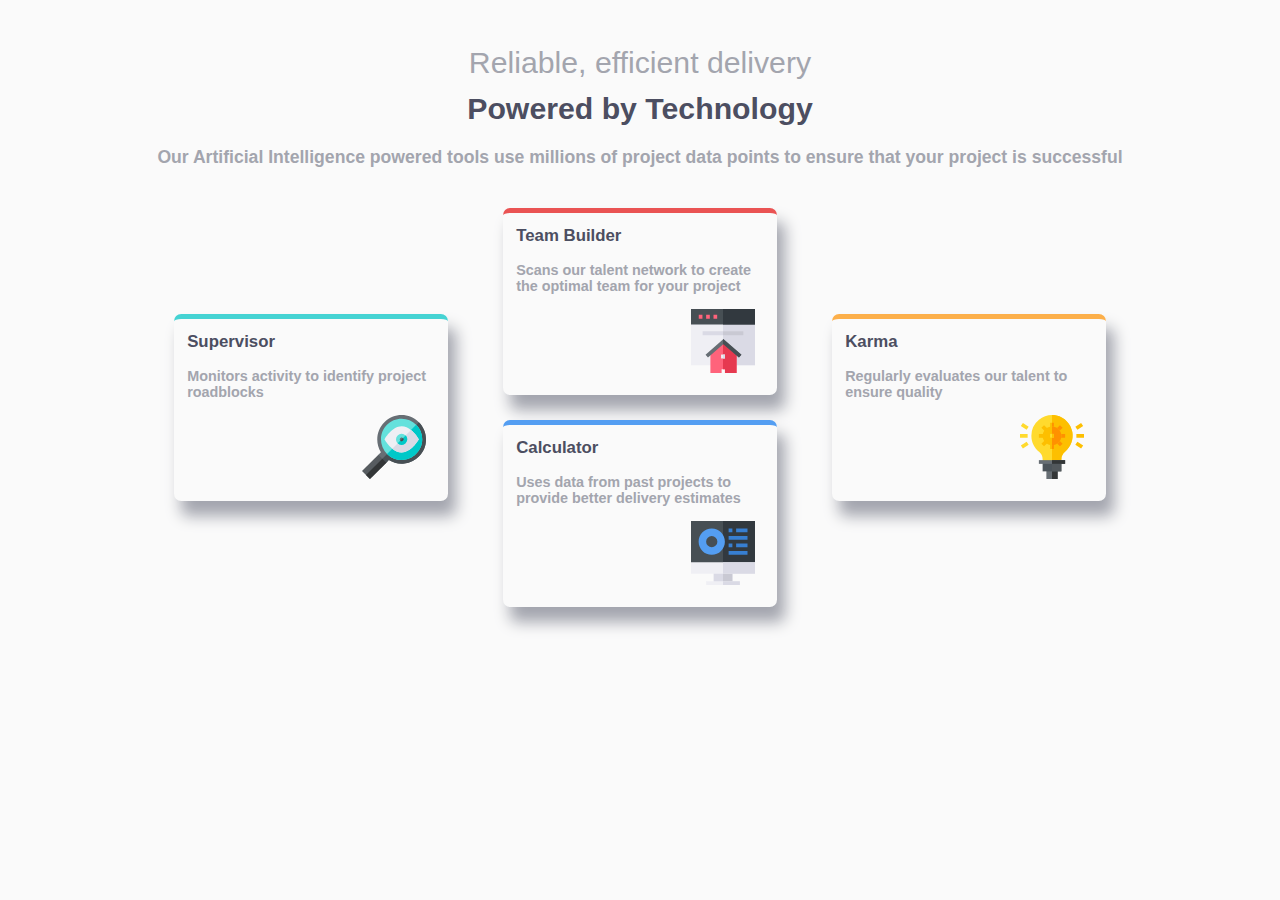
<file: index.html>
<!DOCTYPE html>
<html lang="en">
<head>
    <meta charset="UTF-8">
    <meta http-equiv="X-UA-Compatible" content="IE=edge">
    <meta name="viewport" content="width=device-width, initial-scale=1.0">

    
        <link rel="stylesheet" href="style.css">
        <title>Four Cards</title>

    <link rel="shortcut icon" href="./images/favicon-32x32.png" type="image/x-icon">

    <link rel="preconnect" href="https://fonts.googleapis.com">
    <link rel="preconnect" href="https://fonts.gstatic.com" crossorigin>
    <link
        href="https://fonts.googleapis.com/css2?family=Poppins:ital,wght@0,100;0,200;0,300;0,400;0,500;0,600;0,700;0,800;0,900;1,100;1,200;1,300;1,400;1,500;1,600;1,700;1,800;1,900&display=swap"
        rel="stylesheet" media="print">
</head>

<body>
    <header class="header">
        <div class="header__title-container">
            <h2 class="header__subtitle">Reliable, efficient delivery</h2>

            <h1 class="header__title">Powered by Technology</h1>
        </div>

        <p class="header__parag">Our Artificial Intelligence powered tools use millions of project data points
            to ensure that your project is successful</p>
    </header>

    <main class="main">
        <section class="card main__supervisor">
            <h3 class="card__title">Supervisor</h3>

            <p class="card__parag">Monitors activity to identify project roadblocks</p>

            <figure class="card__pic-container"></figure>
        </section>

        <section class="card main__team">
            <h3 class="card__title">Team Builder</h3>

            <p class="card__parag">Scans our talent network to create the optimal team for your project</p>

            <figure class="card__pic-container"></figure>
        </section>

        <section class="card main__karma">
            <h3 class="card__title">Karma</h3>

            <p class="card__parag">Regularly evaluates our talent to ensure quality</p>

            <figure class="card__pic-container"></figure>
        </section>

        <section class="card main__calculator">
            <h3 class="card__title">Calculator</h3>

            <p class="card__parag">Uses data from past projects to provide better delivery estimates</p>

            <figure class="card__pic-container"></figure>
        </section>
    </main>
</body>

</html>
</file>
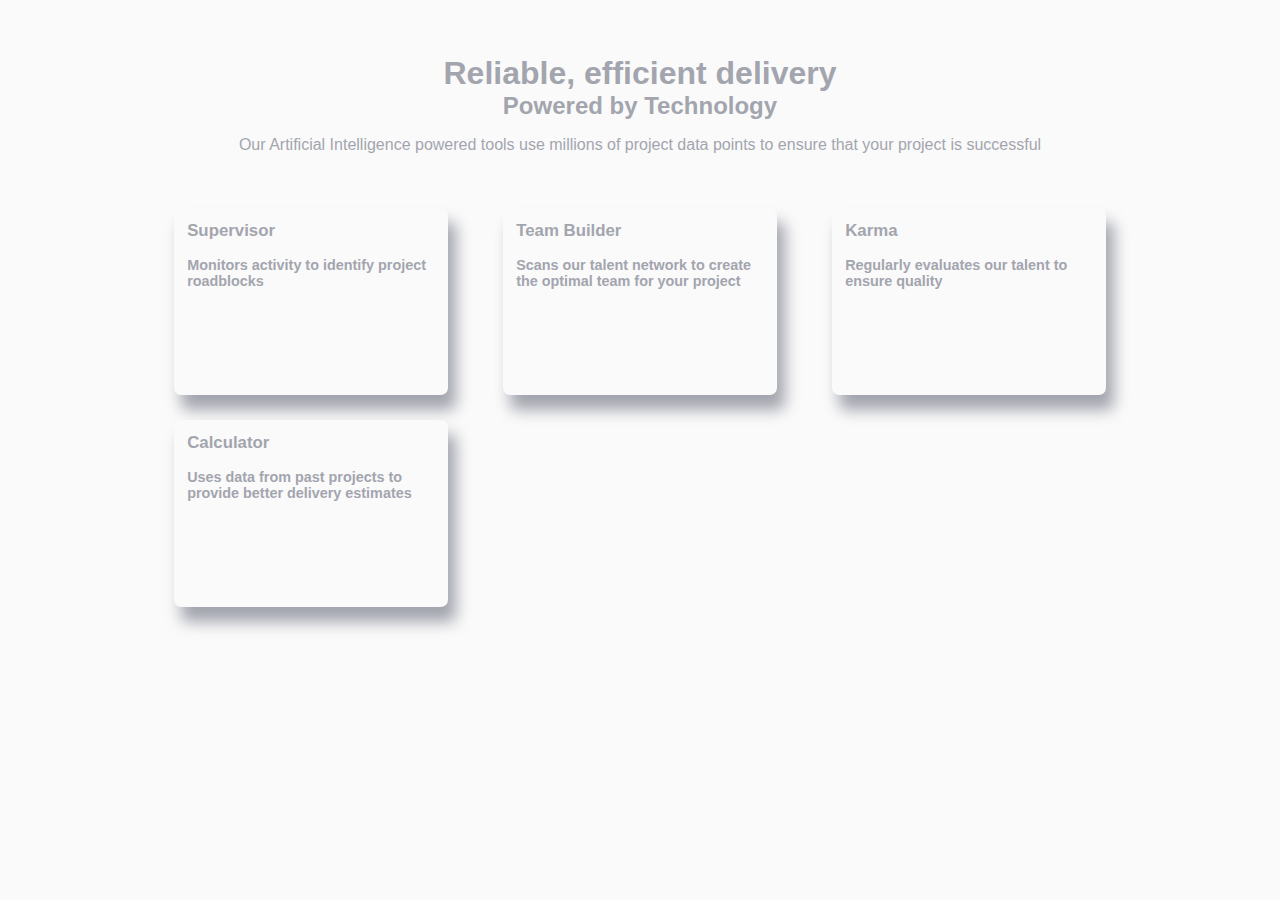
<file: fourcards.html>
<!DOCTYPE html>
<html lang="en">

<head>
    <meta charset="UTF-8">
    <meta http-equiv="X-UA-Compatible" content="IE=edge">
    <meta name="viewport" content="width=device-width, initial-scale=1.0">
    <link rel="shortcut icon" href="./images/favicon-32x32.png" type="image/x-icon">
    <link rel="stylesheet" href="style.css">
    <title>Four Cards</title>
</head>

<body>
    <header class="header">
        <div class="titles">
            <h1 class="head-title">Reliable, efficient delivery</h1>

            <h2 class="head-subtitle">Powered by Technology</h2>
        </div>


        <p class="head-parag">Our Artificial Intelligence powered tools use millions of project data points
            to ensure that your project is successful</p>
    </header>

    <main class="main">
        <section class="card supervisor">

            <h3 class="subtitle">Supervisor</h3>

            <p class="parag">Monitors activity to identify project roadblocks</p>

            <figure class="pic-container"></figure>

        </section>

        <section class="card team">

            <h3 class="subtitle">Team Builder</h3>

            <p class="parag">Scans our talent network to create the optimal team for your project</p>

            <figure class="pic-container"></figure>

        </section>

        <section class="card karma">

            <h3 class="subtitle">Karma</h3>

            <p class="parag">Regularly evaluates our talent to ensure quality</p>

            <figure class="pic-container"></figure>

        </section>

        <section class="card calculator">

            <h3 class="subtitle">Calculator</h3>

            <p class="parag">Uses data from past projects to provide better delivery estimates</p>

            <figure class="pic-container"></figure>

        </section>
    </main>

</body>

</html>
</file>
<file: style.css>
* {
    box-sizing: border-box;
    margin: 0;
    padding: 0;
    font-family: var(--font-family);
    height: auto;
}

:root {
    --cor01: hsl(234, 12%, 34%);
    --cor02: hsl(0, 0%, 98%);
    --cor03: hsl(229, 6%, 66%);
    --cor04: hsl(234, 12%, 34%);
    --cor05: hsl(180, 62%, 55%);
    --cor06: hsl(0, 78%, 62%);
    --cor07: hsl(212, 86%, 64%);
    --cor08: hsl(34, 97%, 64%);

    --shadow: 0.5em 1em 1em hsl(229deg 6% 66%);

    --minmax: 19em;

    --supervisor-img: url(./images/icon-supervisor.svg);
    --team-img: url(./images/icon-team-builder.svg);
    --karma-img: url(./images/icon-karma.svg);
    --calculator-img: url(./images/icon-calculator.svg);

    --font-family: "Poppins", sans-serif;
}

/* Body & .main & generals*/
body {
    margin: 0 auto;
    height: 68rem;
    background-color: var(--cor02);
    color: var(--cor03);
    align-items: center;
    flex-direction: column;
    flex-wrap: wrap;
}

/* Selector Grouping */
body,
.header,
.main,
.card {
    display: flex;
}

body,
.header,
.main {
    width: 100%;
}

/* Header */
.header {
    min-width: var(--minmax);
    height: 15rem;
    text-align: center;
    flex-direction: column;
    justify-content: center;
    align-items: center;
    gap: 3rem;
}

.header__title-container {
    line-height: 1;
}

.header__subtitle {
    font-weight: lighter;
}

.header__title {
    font-size: 1.5rem;
    color: var(--cor01);
}

.header__subtitle {
    font-weight: lighter;
    font-size: 1.53rem;
}

.header__parag {
    font-weight: bold;
    font-size: 0.88rem;
    width: 90%;
}

/* Main */
.main {
    min-width: var(--minmax);
    flex-direction: column;
    align-items: center;
    gap: 1.5rem;
}

.card {
    position: relative;
    font-size: 0.899rem;
    font-weight: 600;
    background-color: var(--cor02);
    height: 13em;
    max-width: var(--minmax);
    min-width: var(--minmax);
    padding: 0.8rem;
    border-radius: 0.5em;
    box-shadow: var(--shadow);
    flex-direction: column;
    gap: 1rem;
}

.card__title {
    color: var(--cor04);
}

.card__pic-container {
    width: 64px;
    height: 64px;
    right: 1.5em;
    bottom: 1.5em;
    position: absolute;
}

/* .supervisor */
.main__supervisor .card__pic-container {
    background: var(--supervisor-img) no-repeat;
}

.main__supervisor {
    border-top: 0.4em solid var(--cor05);
}

/* .team */

.main__team .card__pic-container {
    background-image: var(--team-img);
}

.main__team {
    border-top: 0.4em solid var(--cor06);
}

/* .karma */
.main__karma .card__pic-container {
    background-image: var(--karma-img);
}

.main__karma {
    border-top: 0.4em solid var(--cor08);
}

/* .calculator */
.main__calculator .card__pic-container {
    background-image: var(--calculator-img);
}

.main__calculator {
    border-top: 0.4em solid var(--cor07);
}

.card__pic-container:hover {
    cursor: pointer;
    opacity: 0.5;
}

@media (min-width: 325px) {
    .header {
        gap: 2rem;
    }

    .header__title,
    .header__subtitle {
        font-size: 1.7rem;
    }

    .header__parag {
        width: 85%;
        font-size: 1rem;
    }
}

@media (min-width: 380px) {
    body {
        height: 68rem;
        width: 100%;
    }

    .header {
        width: 85%;
    }

    .header__title,
    .header__subtitle {
        font-size: 1.89rem;
    }

    .main {
        justify-content: center;
    }

    .header__parag {
        width: 100%;
        font-size: 1.1rem;
    }
}

@media (min-width: 565px) {


    body {
        height: 39rem;
        padding: 0;
    }

    .header {
        width: 100%;
        height: 13rem;
        gap: 1rem;
    }

    .header__title-container {
        line-height: 1.5;
    }

    .header__parag {
        width: 80%;
    }

    .main {
        display: grid;
        grid-template-columns: repeat(2, var(--minmax));
        justify-items: center;
        position: relative;
        gap: 10px 0;
    }
}

@media (min-width:920px) {
    body {
        height: 40rem;
    }

    .main {
        grid-template-columns: repeat(3, var(--minmax));
        gap: 25px;
    }

    .main__supervisor {
        grid-row: 1 / 3;
    }

    .main__karma {
        grid-row: 1 / 3;
        grid-column: 3;
    }

    .main__team,
    .main__calculator {
        grid-column: 2/span 1;
    }
}
</file>
